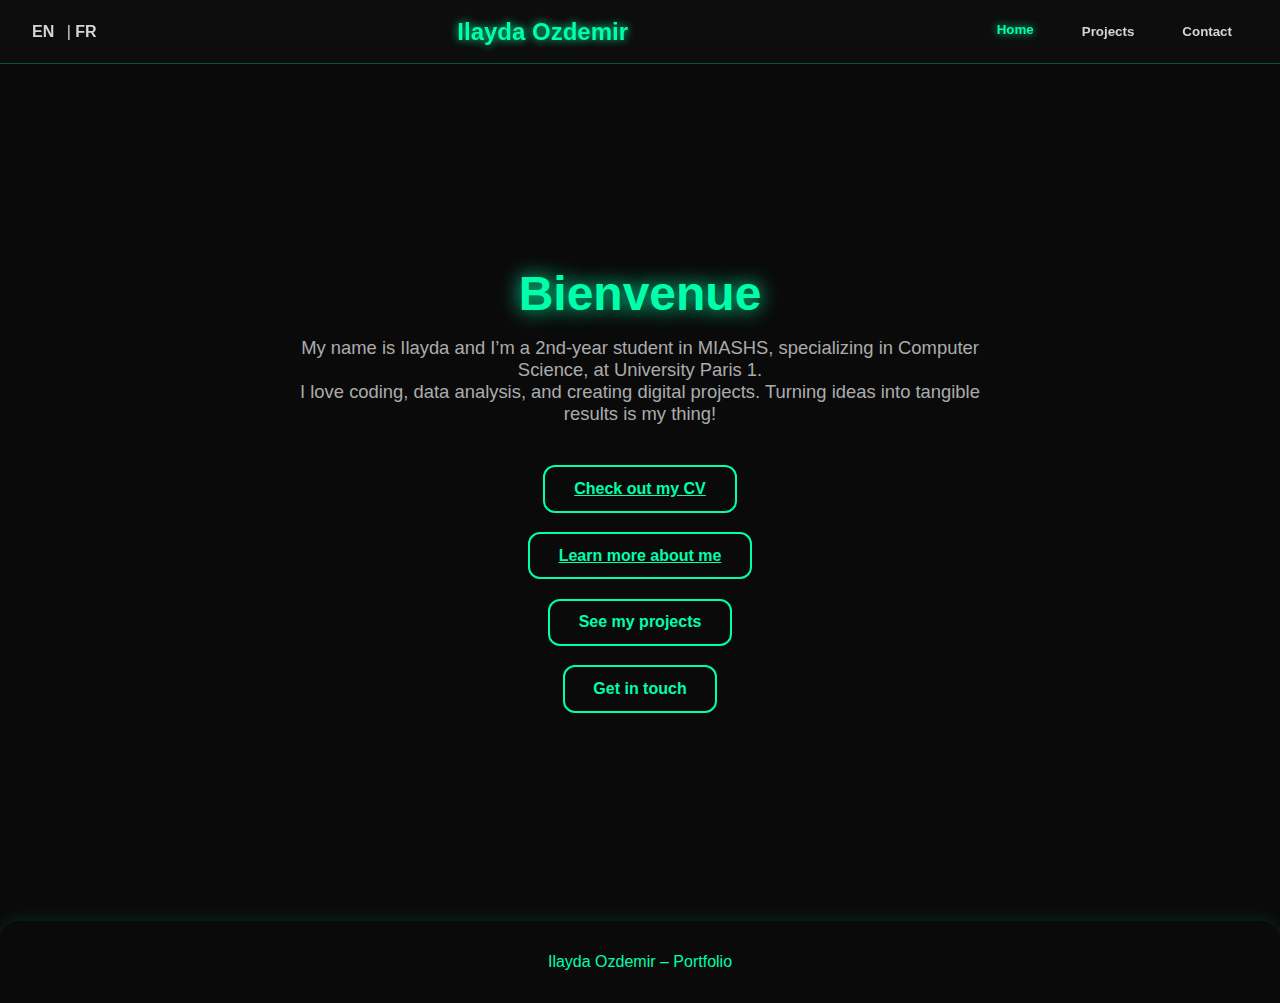
<file: index-en.html>
<!DOCTYPE html>
<html lang="en">
<head>
  <meta charset="UTF-8">
  <meta name="viewport" content="width=device-width, initial-scale=1.0">
  <title>Portfolio – Ilayda Ozdemir</title>
  <link rel="stylesheet" href="style.css">
</head>

<body>

<header class="header">
  <div class="lang-switch">
    <a href="index-en.html">EN</a> | <a href="index.html">FR</a>
  </div>

  <h1 class="logo">Ilayda Ozdemir</h1>

  <nav>
    <button class="tab-btn active" data-target="home">Home</button>
    <button class="tab-btn" data-target="projects">Projects</button>
    <button class="tab-btn" data-target="contact">Contact</button>
  </nav>
</header>

<!-- HOME -->
<section id="home" class="section visible">
  <div class="hero">
    <h2 class="typed">Welcome to my portfolio!</h2>
    <p>My name is Ilayda and I’m a 2nd-year student in MIASHS, specializing in Computer Science, at University Paris 1.<br>
       I love coding, data analysis, and creating digital projects. Turning ideas into tangible results is my thing!</p>

    <div class="hero-buttons">
      <a href="MesCV/cv-en.html" class="btn">Check out my CV</a>
      <a href="about/about-en.html" class="btn">Learn more about me</a>
      <a class="btn tab-btn" data-target="projects">See my projects</a>
      <a class="btn tab-btn" data-target="contact">Get in touch</a>
    </div>
  </div>
</section>

<!-- PROJECTS -->
<section id="projects" class="section hidden">
  <h2>My recent projects</h2>

  <div class="projects-grid">

    <div class="project-card">
      <img src="img/Snake.png" alt="Snake Game">
      <h3>Snake Game</h3>
      <p>A fun interactive game I coded in HTML, CSS, and JavaScript. Great for learning coding logic while having fun.</p>
      <a href="projets/snake-js/snake.html" class="project-btn">See project</a>
    </div>

    <div class="project-card">
      <img src="img/Calculator.png" alt="Calculator">
      <h3>Calculator</h3>
      <p>A simple, modern interface, fully responsive, perfect for daily calculations.</p>
      <a href="projets/calculator-js/calculator.html" class="project-btn">Try it</a>
    </div>

    <div class="project-card">
      <img src="img/Moy.png" alt="Average Calculator">
      <h3>Average Calculator</h3>
      <p>A practical tool to easily calculate averages with grades and coefficients. Simple and efficient!</p>
      <a href="projets/moyenneg-js/moyg.html" class="project-btn">Test it now</a>
    </div>

  </div>
</section>

<!-- CONTACT -->
<section id="contact" class="section hidden">
  <h2>Contact</h2>
  <p>E-mail : ozdemirilayda255@gmail.com
    <br>
    <br>
    Phone : +33 6 20 46 24 70
    <br>
    <br>
    Linkedin : <a href="https://www.linkedin.com/in/ilayda-ozdemir-507b2523b/" target="_blank">Ilayda Ozdemir</a>
  </p>
</section>

<footer>
  <p>Ilayda Ozdemir – Portfolio</p>
</footer>

<script src="script.js"></script>
</body>
</html>
</file>
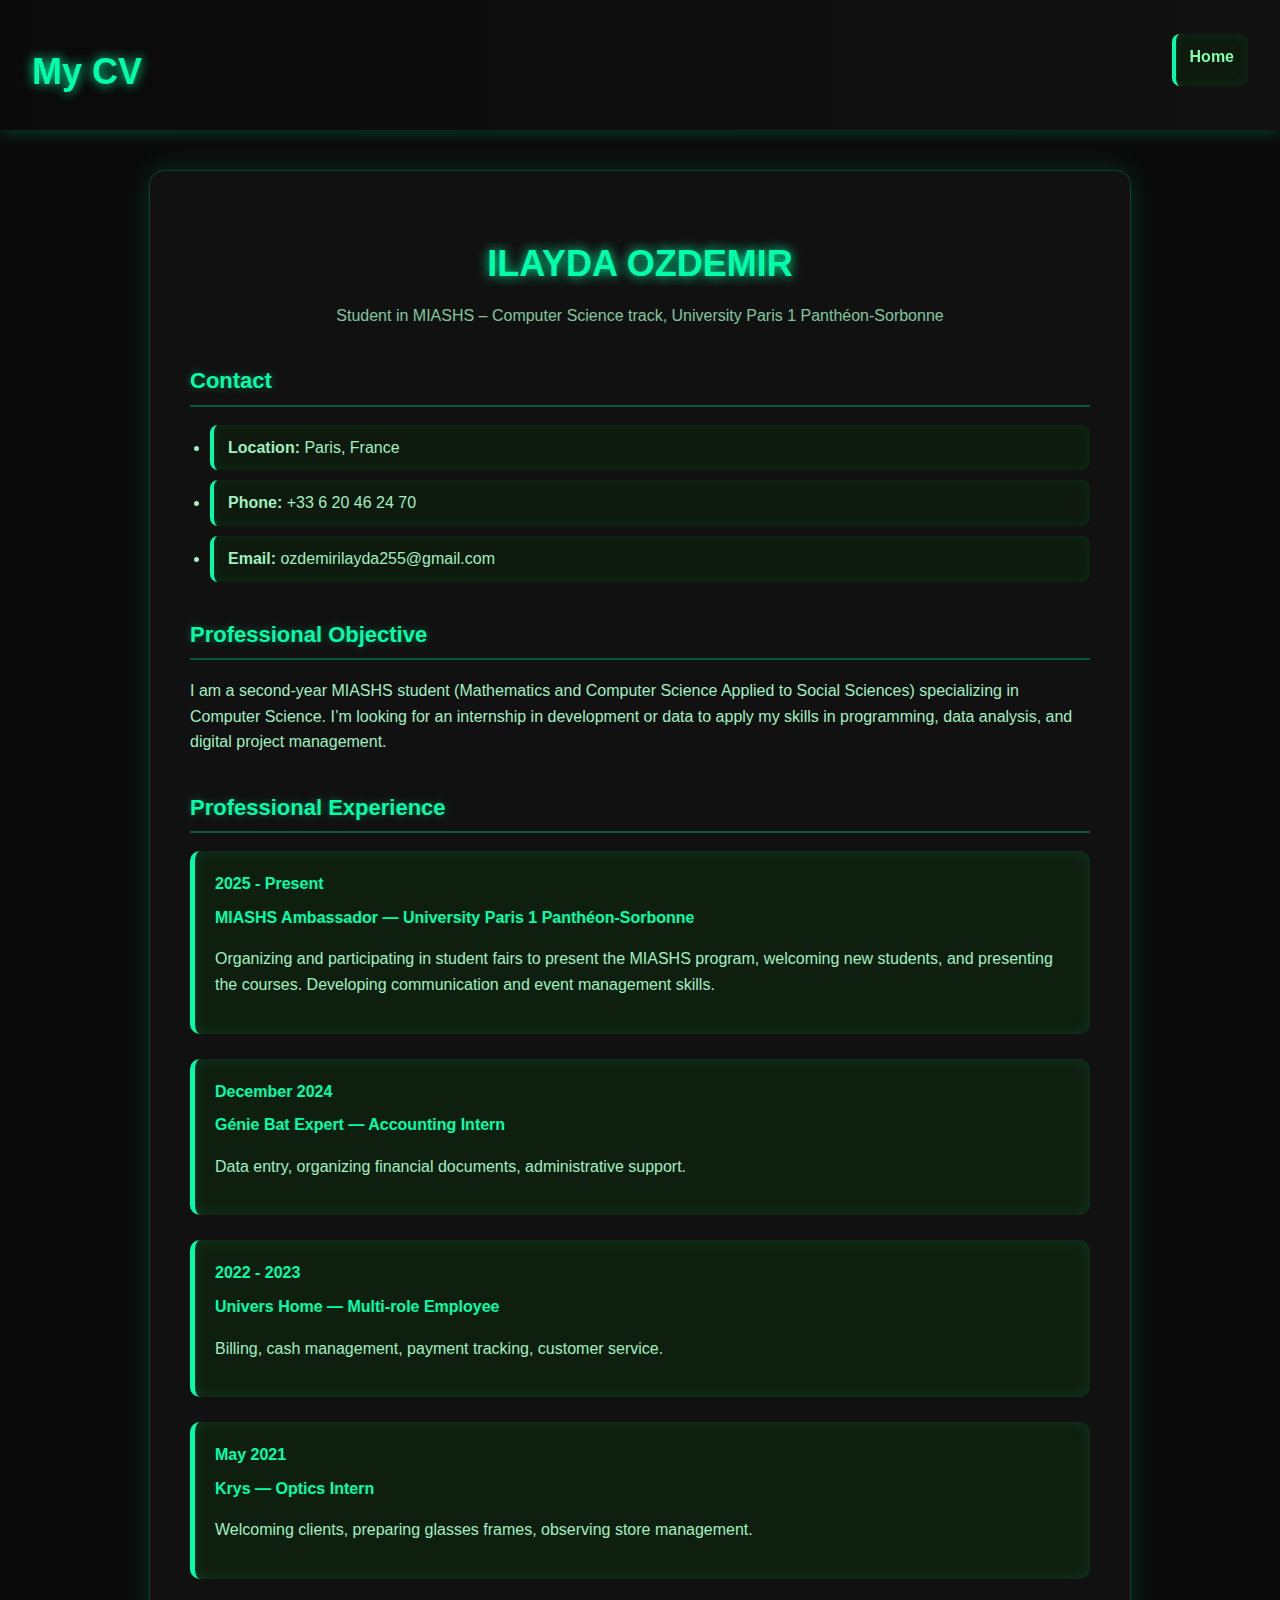
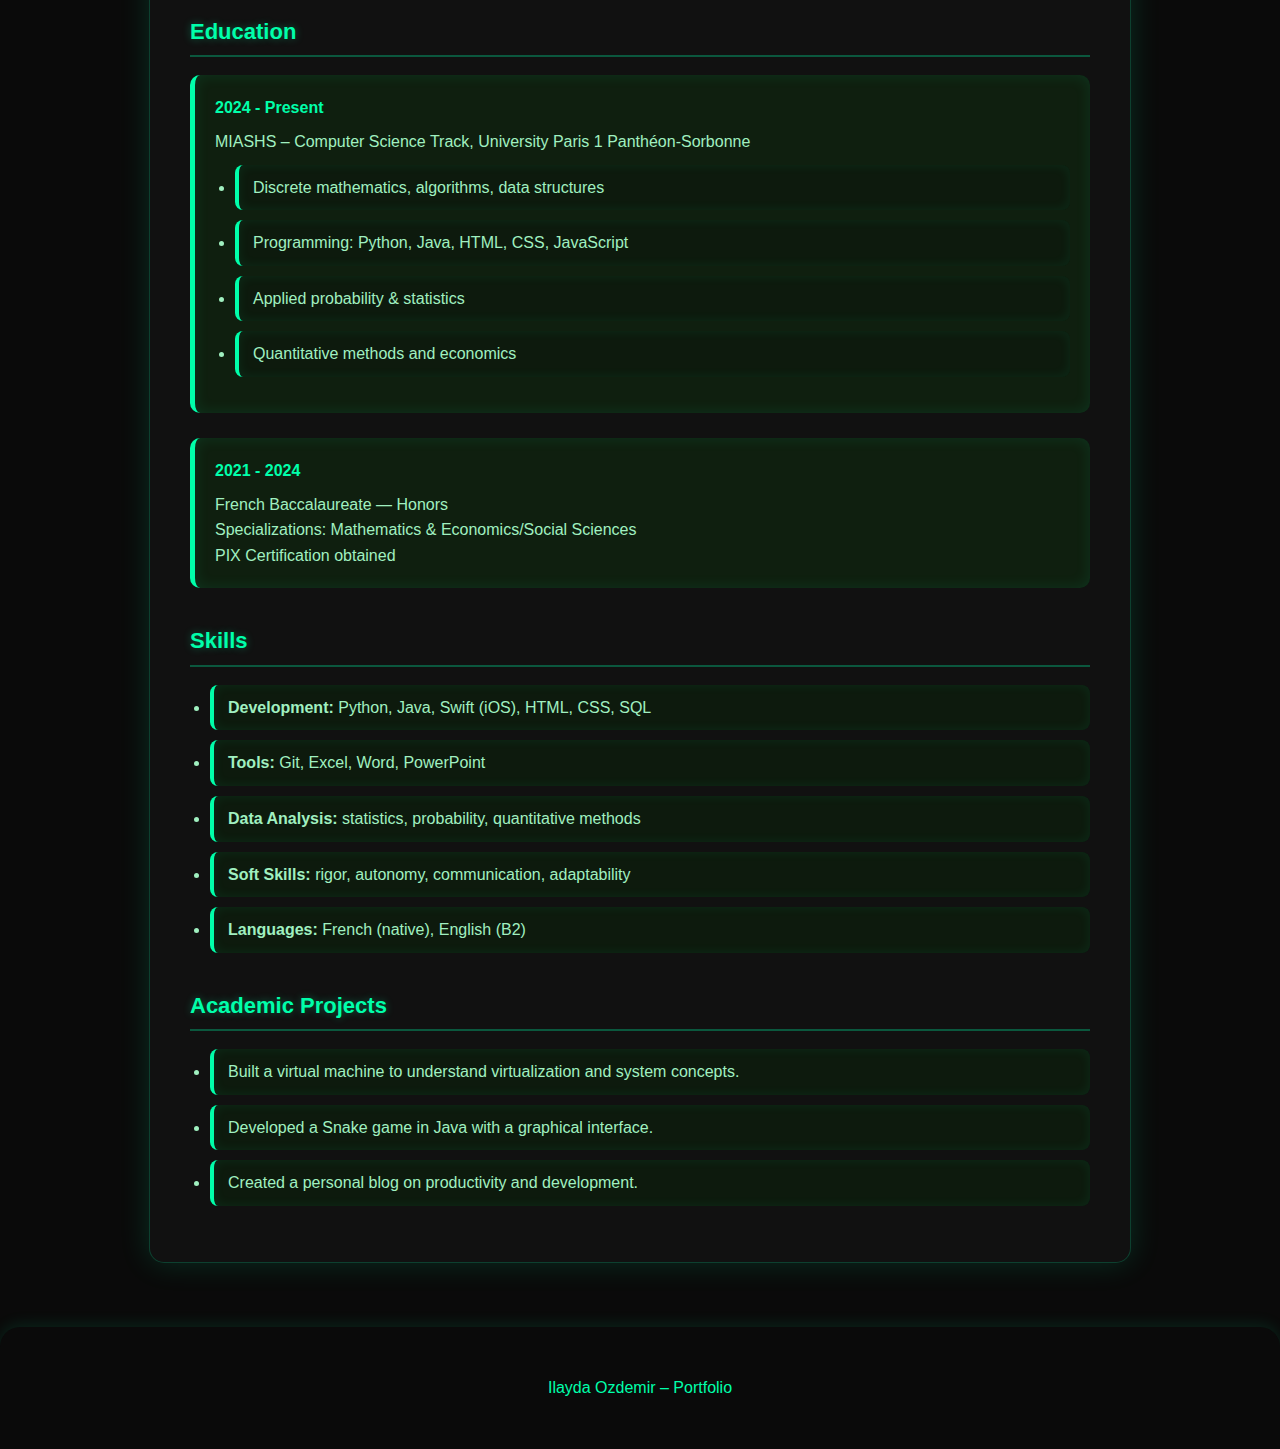
<file: MesCV/cv-en.html>
<!DOCTYPE html>
<html lang="en">
<head>
  <meta charset="UTF-8">
  <meta name="viewport" content="width=device-width, initial-scale=1.0">
  <title>CV – Ilayda Ozdemir</title>
  <link rel="stylesheet" href="cv.css">
</head>
<body>

<header>
  <h1>My CV</h1>
  <nav>
    <ul>
      <li><a href="../index-en.html">Home</a></li>
    </ul>
  </nav>
</header>

<div class="cv-wrapper">

  <h1>ILAYDA OZDEMIR</h1>
  <div class="subtitle">
    Student in MIASHS – Computer Science track, University Paris 1 Panthéon-Sorbonne
  </div>

  <h2>Contact</h2>
  <ul>
    <li><b>Location:</b> Paris, France</li>
    <li><b>Phone:</b> +33 6 20 46 24 70</li>
    <li><b>Email:</b> ozdemirilayda255@gmail.com</li>
  </ul>

  <h2>Professional Objective</h2>
  <p>
   I am a second-year MIASHS student (Mathematics and Computer Science Applied to Social Sciences) specializing in Computer Science. I’m looking for an internship in development or data to apply my skills in programming, data analysis, and digital project management.
  </p>

  <h2>Professional Experience</h2>

  <div class="exp-item">
  <div class="exp-date">2025 - Present</div>
  <div class="exp-role"><b>MIASHS Ambassador — University Paris 1 Panthéon-Sorbonne</b></div>
  <p>Organizing and participating in student fairs to present the MIASHS program, welcoming new students, and presenting the courses. Developing communication and event management skills.</p>
</div>

  <div class="exp-item">
    <div class="exp-date">December 2024</div>
    <div class="exp-role"><b>Génie Bat Expert — Accounting Intern</b></div>
    <p>Data entry, organizing financial documents, administrative support.</p>
  </div>

  <div class="exp-item">
    <div class="exp-date">2022 - 2023</div>
    <div class="exp-role"><b>Univers Home — Multi-role Employee</b></div>
    <p>Billing, cash management, payment tracking, customer service.</p>
  </div>

  <div class="exp-item">
    <div class="exp-date">May 2021</div>
    <div class="exp-role"><b>Krys — Optics Intern</b></div>
    <p>Welcoming clients, preparing glasses frames, observing store management.</p>
  </div>

  <h2>Education</h2>
  <div class="formation-item">
    <div class="formation-date">2024 - Present</div>
    <div class="formation-info">
      MIASHS – Computer Science Track, University Paris 1 Panthéon-Sorbonne
      <ul>
        <li>Discrete mathematics, algorithms, data structures</li>
        <li>Programming: Python, Java, HTML, CSS, JavaScript</li>
        <li>Applied probability & statistics</li>
        <li>Quantitative methods and economics</li>
      </ul>
    </div>
  </div>

  <div class="formation-item">
    <div class="formation-date">2021 - 2024</div>
    <div class="formation-info">
      French Baccalaureate — Honors<br>
      Specializations: Mathematics & Economics/Social Sciences<br>
      PIX Certification obtained
    </div>
  </div>

  <h2>Skills</h2>
  <ul>
    <li><b>Development:</b> Python, Java, Swift (iOS), HTML, CSS, SQL</li>
    <li><b>Tools:</b> Git, Excel, Word, PowerPoint</li>
    <li><b>Data Analysis:</b> statistics, probability, quantitative methods</li>
    <li><b>Soft Skills:</b> rigor, autonomy, communication, adaptability</li>
    <li><b>Languages:</b> French (native), English (B2)</li>
  </ul>

  <h2>Academic Projects</h2>
  <ul class="projects">
    <li>Built a virtual machine to understand virtualization and system concepts.</li>
    <li>Developed a Snake game in Java with a graphical interface.</li>
    <li>Created a personal blog on productivity and development.</li>
  </ul>

</div>

<footer>
  <p>Ilayda Ozdemir – Portfolio</p>
</footer>
</body>
</html>
</file>
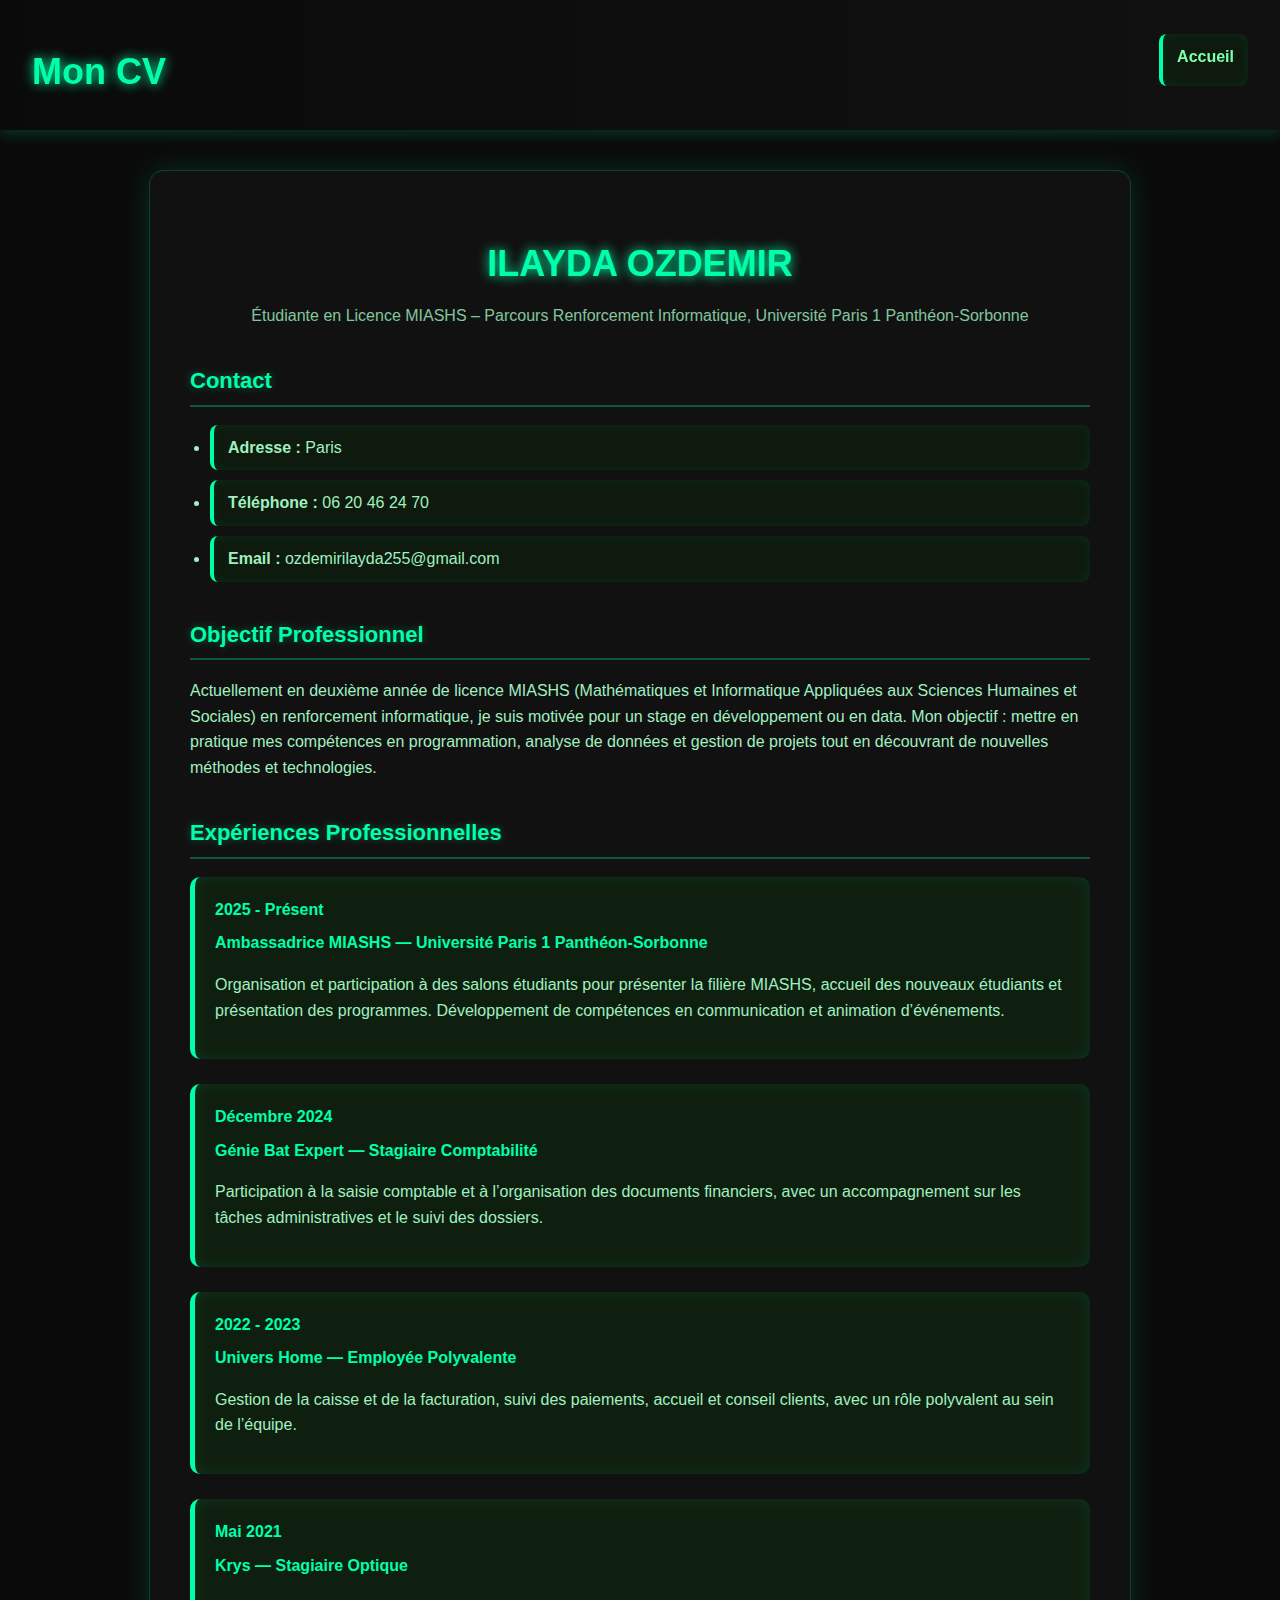
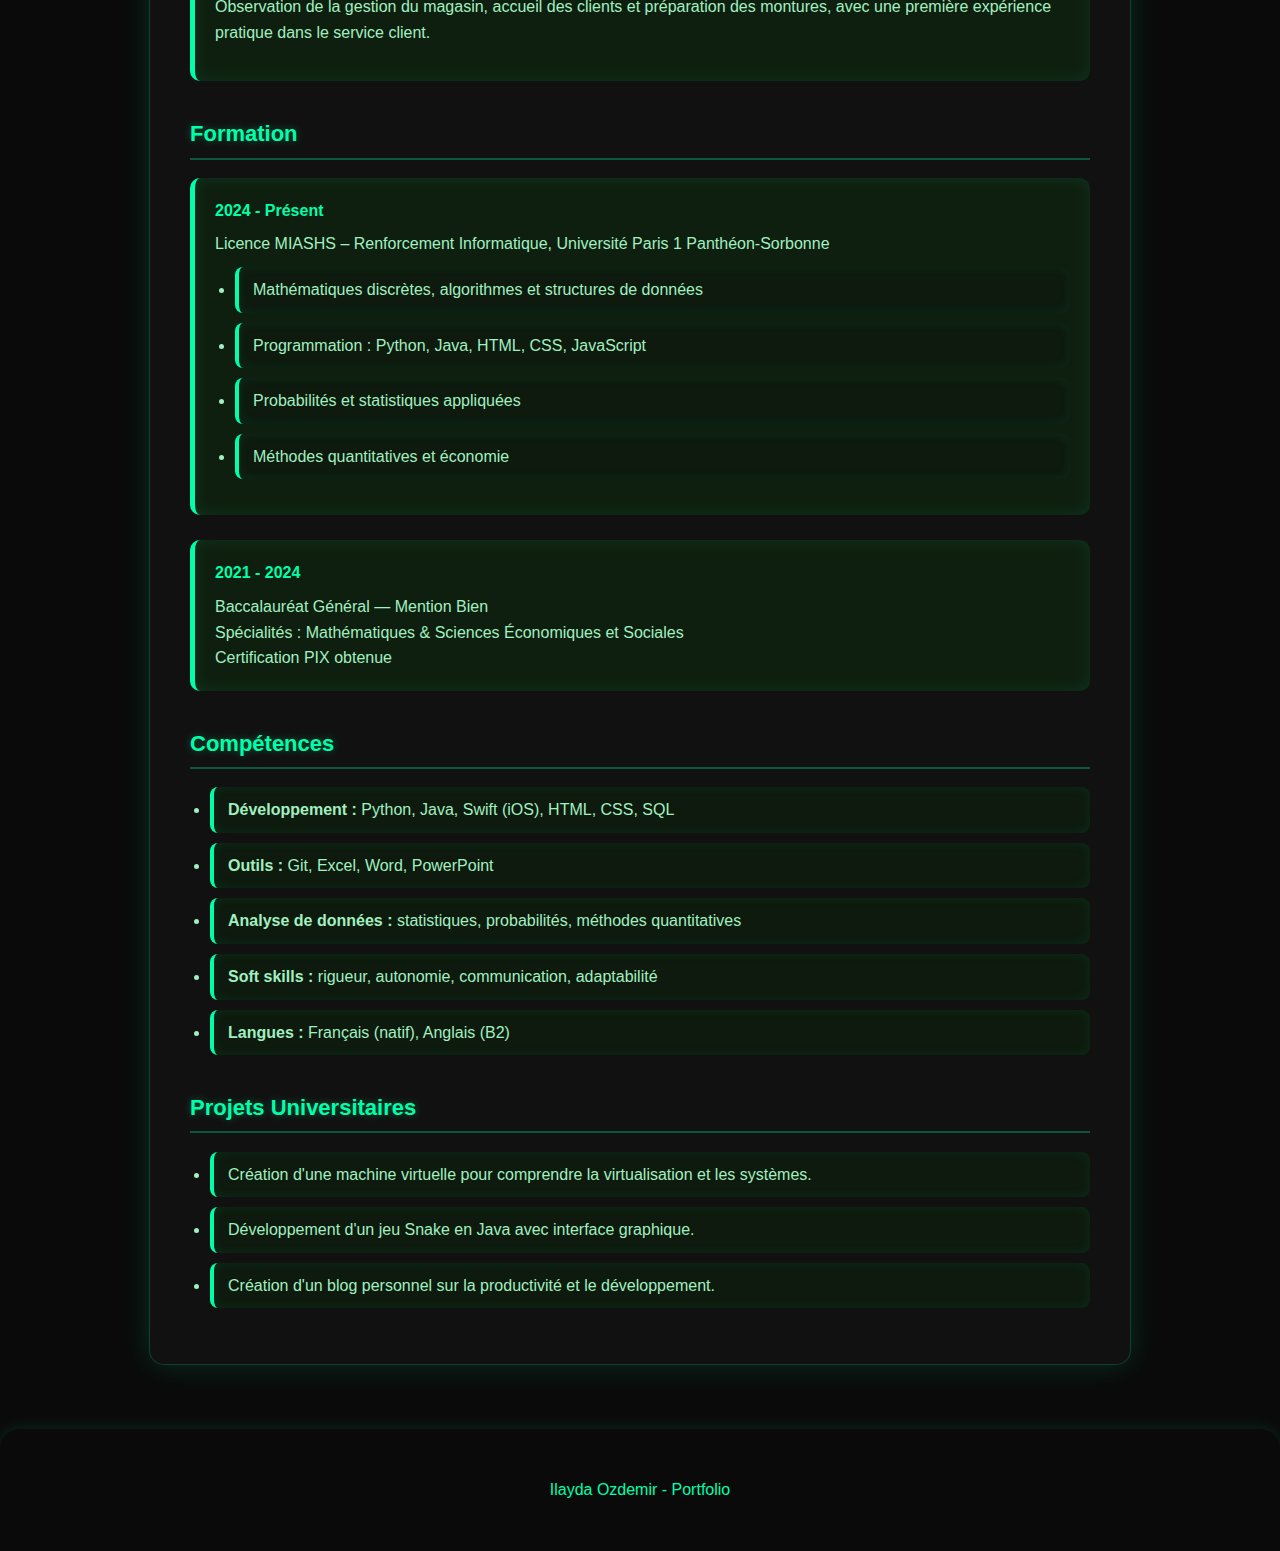
<file: MesCV/cv.html>
<!DOCTYPE html>
<html lang="fr">
<head>
  <meta charset="UTF-8">
  <meta name="viewport" content="width=device-width, initial-scale=1.0">
  <title>CV – Ilayda Ozdemir</title>
  <link rel="stylesheet" href="cv.css">
</head>
<body>

  <header>
    <h1>Mon CV</h1>
    <nav>
      <ul>
        <li><a href="../index.html">Accueil</a></li>
      </ul>
    </nav>
  </header>

  <div class="cv-wrapper">

    <h1>ILAYDA OZDEMIR</h1>
    <div class="subtitle">
      Étudiante en Licence MIASHS – Parcours Renforcement Informatique, Université Paris 1 Panthéon-Sorbonne
    </div>

    <h2>Contact</h2>
    <ul>
      <li><b>Adresse :</b> Paris</li>
      <li><b>Téléphone :</b> 06 20 46 24 70</li>
      <li><b>Email :</b> ozdemirilayda255@gmail.com</li>
    </ul>

    <h2>Objectif Professionnel</h2>
    <p>
      Actuellement en deuxième année de licence MIASHS (Mathématiques et Informatique Appliquées aux Sciences Humaines et Sociales) en renforcement informatique, je suis motivée pour un stage en développement ou en data. Mon objectif : mettre en pratique mes compétences en programmation, analyse de données et gestion de projets tout en découvrant de nouvelles méthodes et technologies.
    </p>

    <h2>Expériences Professionnelles</h2>

    <div class="exp-item">
  <div class="exp-date">2025 - Présent</div>
  <div class="exp-role"><b>Ambassadrice MIASHS — Université Paris 1 Panthéon-Sorbonne</b></div>
  <p>Organisation et participation à des salons étudiants pour présenter la filière MIASHS, accueil des nouveaux étudiants et présentation des programmes. Développement de compétences en communication et animation d’événements.</p>
</div>

    <div class="exp-item">
      <div class="exp-date">Décembre 2024</div>
      <div class="exp-role"><b>Génie Bat Expert — Stagiaire Comptabilité</b></div>
      <p>Participation à la saisie comptable et à l’organisation des documents financiers, avec un accompagnement sur les tâches administratives et le suivi des dossiers.</p>
    </div>

    <div class="exp-item">
      <div class="exp-date">2022 - 2023</div>
      <div class="exp-role"><b>Univers Home — Employée Polyvalente</b></div>
      <p>Gestion de la caisse et de la facturation, suivi des paiements, accueil et conseil clients, avec un rôle polyvalent au sein de l’équipe.</p>
    </div>

    <div class="exp-item">
      <div class="exp-date">Mai 2021</div>
      <div class="exp-role"><b>Krys — Stagiaire Optique</b></div>
      <p>Observation de la gestion du magasin, accueil des clients et préparation des montures, avec une première expérience pratique dans le service client.</p>
    </div>

    <h2>Formation</h2>
    <div class="formation-item">
      <div class="formation-date">2024 - Présent</div>
      <div class="formation-info">
        Licence MIASHS – Renforcement Informatique, Université Paris 1 Panthéon-Sorbonne
        <ul>
          <li>Mathématiques discrètes, algorithmes et structures de données</li>
          <li>Programmation : Python, Java, HTML, CSS, JavaScript</li>
          <li>Probabilités et statistiques appliquées</li>
          <li>Méthodes quantitatives et économie</li>
        </ul>
      </div>
    </div>

    <div class="formation-item">
      <div class="formation-date">2021 - 2024</div>
      <div class="formation-info">
        Baccalauréat Général — Mention Bien<br>
        Spécialités : Mathématiques & Sciences Économiques et Sociales<br>
        Certification PIX obtenue
      </div>
    </div>

    <h2>Compétences</h2>
    <ul>
      <li><b>Développement :</b> Python, Java, Swift (iOS), HTML, CSS, SQL</li>
      <li><b>Outils :</b> Git, Excel, Word, PowerPoint</li>
      <li><b>Analyse de données :</b> statistiques, probabilités, méthodes quantitatives</li>
      <li><b>Soft skills :</b> rigueur, autonomie, communication, adaptabilité</li>
      <li><b>Langues :</b> Français (natif), Anglais (B2)</li>
    </ul>

    <h2>Projets Universitaires</h2>
    <ul class="projects">
      <li>Création d'une machine virtuelle pour comprendre la virtualisation et les systèmes.</li>
      <li>Développement d'un jeu Snake en Java avec interface graphique.</li>
      <li>Création d'un blog personnel sur la productivité et le développement.</li>
    </ul>

  </div>
  
  <footer>
    <p>Ilayda Ozdemir - Portfolio</p>
  </footer>
</body>
</html>
</file>
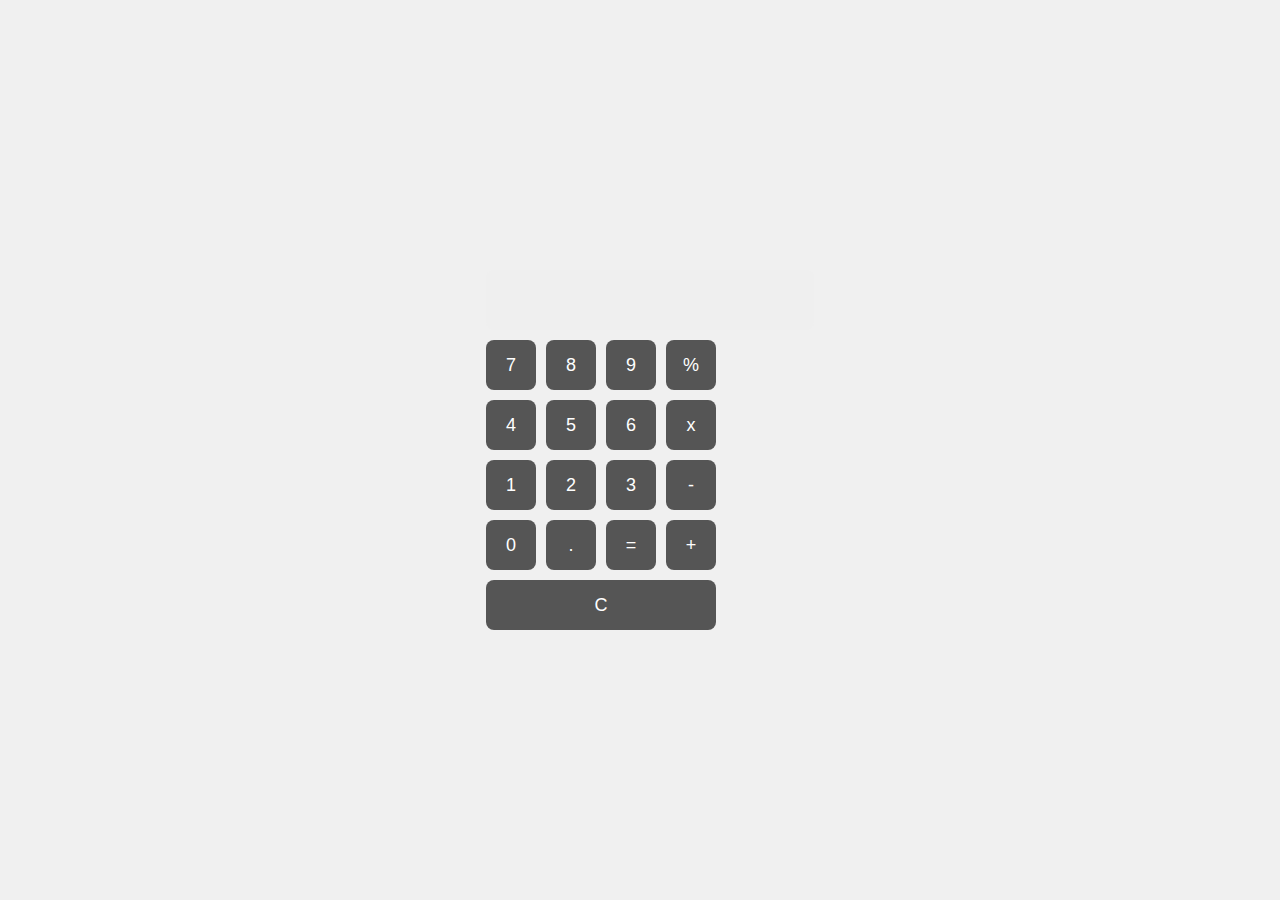
<file: projets/calculator-js/calculator.html>
<!DOCTYPE html>
<html lang="fr">
<head>
  <meta charset="UTF-8">
  <title>Calculatrice JS</title>
  <link rel="stylesheet" href="calculator.css">
</head>
<body>
    <div class="calculator">
  <input type="text" id="ecran" disabled>
  <div class="boutons">
    <button onclick="ajouter('7')">7</button>
    <button onclick="ajouter('8')">8</button>
    <button onclick="ajouter('9')">9</button>
    <button onclick="ajouter('/')">%</button>

    <button onclick="ajouter('4')">4</button>
    <button onclick="ajouter('5')">5</button>
    <button onclick="ajouter('6')">6</button>
    <button onclick="ajouter('*')">x</button>

    <button onclick="ajouter('1')">1</button>
    <button onclick="ajouter('2')">2</button>
    <button onclick="ajouter('3')">3</button>
    <button onclick="ajouter('-')">-</button>

    <button onclick="ajouter('0')">0</button>
    <button onclick="ajouter('.')">.</button>
    <button onclick="calculer()">=</button>
    <button onclick="ajouter('+')">+</button>

    <button onclick="effacer()" class="clear">C</button>
  </div>
</div>
<script src="calculator.js"></script>
</body>
</html>
</file>
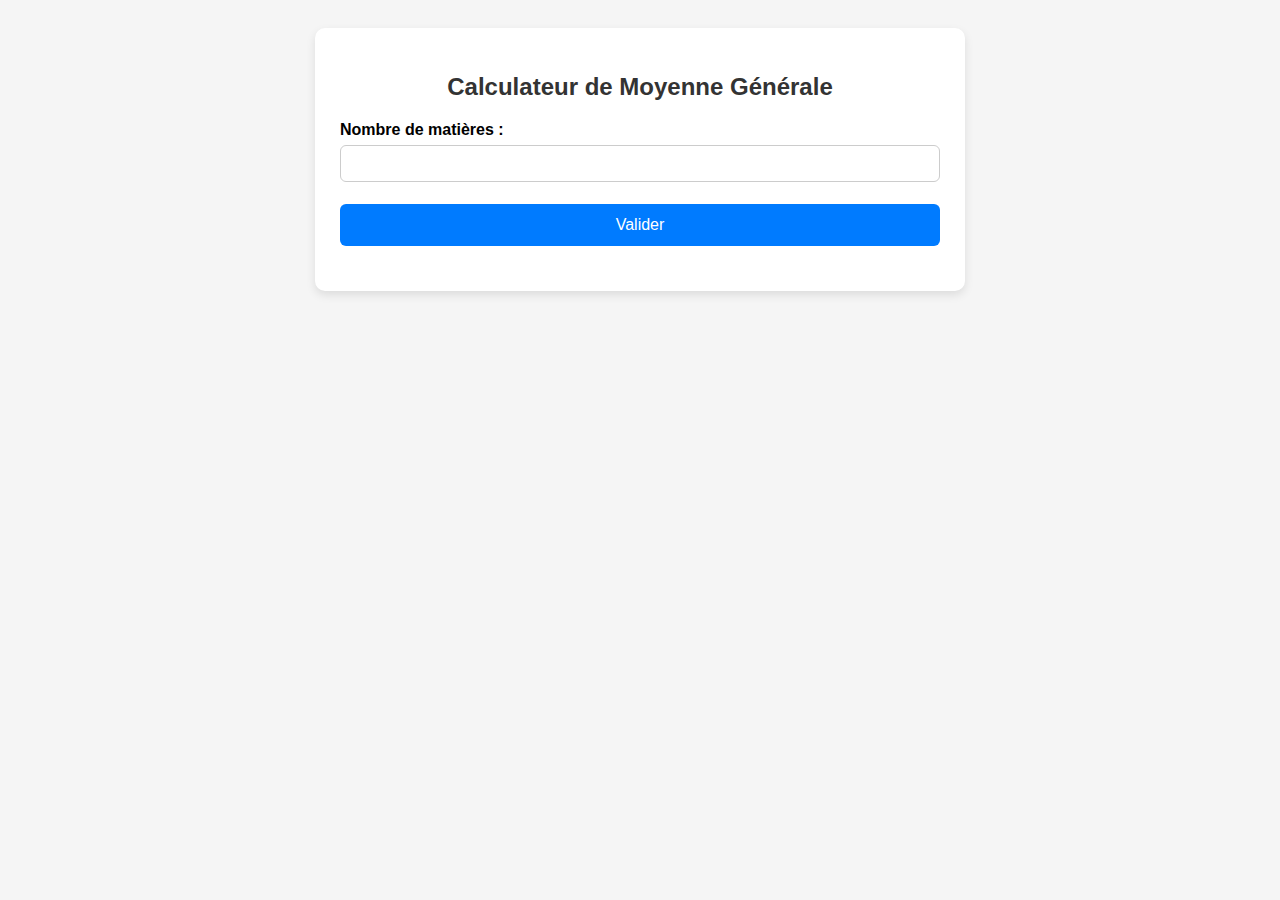
<file: projets/moyenneg-js/moyg.html>
<!DOCTYPE html>
<html lang="fr">
<head>
    <meta charset="UTF-8" />
    <meta name="viewport" content="width=device-width, initial-scale=1.0"/>
    <title>Calculateur de Moyenne Générale</title>
    <link rel="stylesheet" href="moyg.css">
</head>
<body>

<div class="container">
    <h2>Calculateur de Moyenne Générale</h2>

    <label for="nbMatieres">Nombre de matières :</label>
    <input type="number" id="nbMatieres" min="1" >

    <!-- bouton de génération : bien précisé type="button" -->
    <button id="generateBtn" type="button">Valider</button>

    <!-- formulaire où on injecte les matières -->
    <form id="formMatieres" onsubmit="return false;"></form>

    <div id="resultat"></div>
    <div id="erreur" role="alert" aria-live="polite"></div>
</div>

<script src="moyg.js"></script>
</body>
</html>
</file>
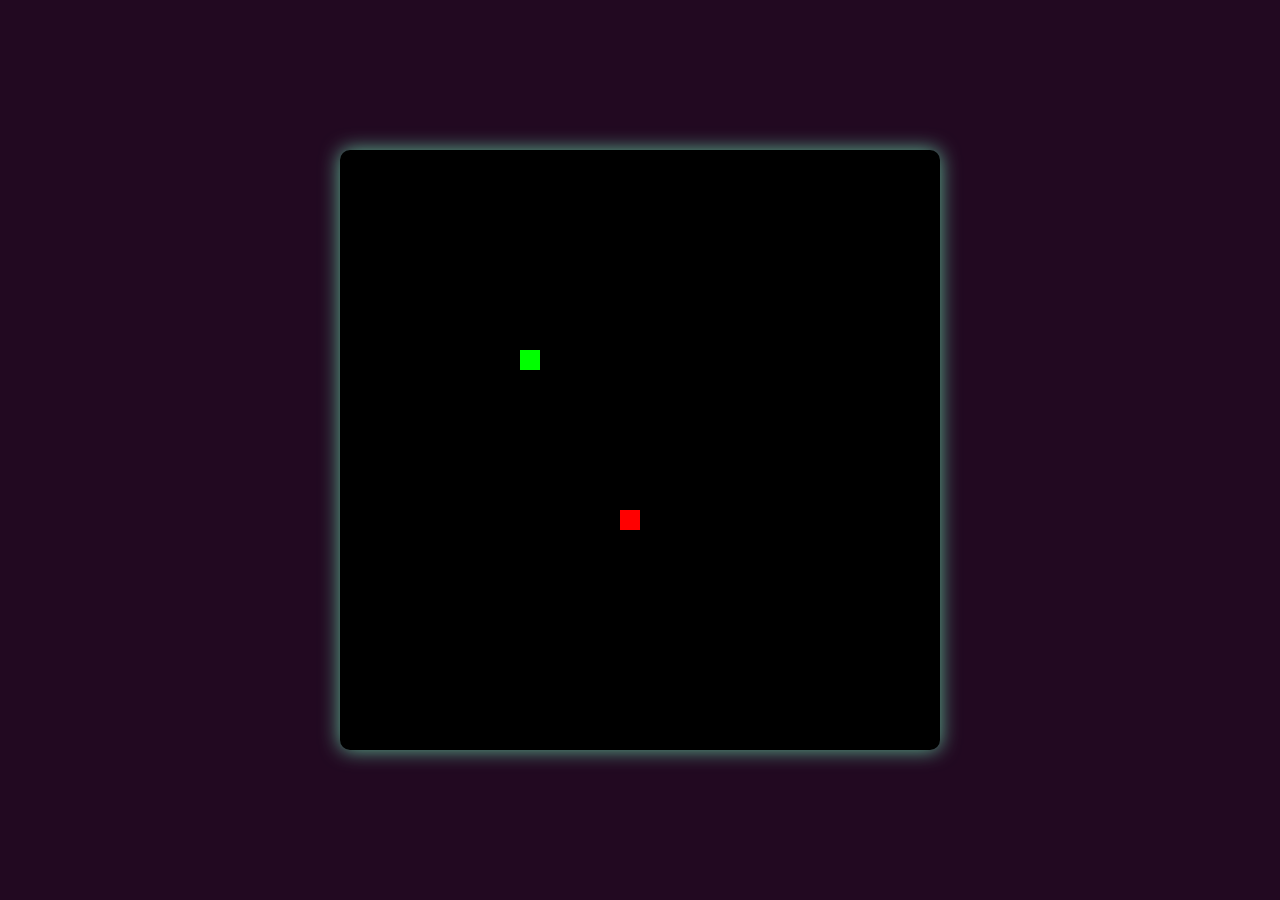
<file: projets/snake-js/snake.html>
<!DOCTYPE html>
<html lang="fr">
<head>
  <meta charset="UTF-8">
  <title>Jeu du Serpent</title>
  <link rel="stylesheet" href="snake.css">
</head>
<body>
  <canvas id="game" width="600" height="600"></canvas>
  <script src="snake.js"></script>
</body>
</html>
</file>
<file: MesCV/cv.css>
/* ===================== BASE ===================== */
body {
  font-family: "Poppins", sans-serif;
  margin: 0;
  background: #0a0a0a;       /* noir futuriste */
  color: #a0f0c0;            /* texte vert clair */
  line-height: 1.6;
}

/* ===================== HEADER ===================== */
header {
  background: linear-gradient(90deg, #0a0a0a, #111); /* noir futuriste */
  color: #00ffaa;
  padding: 1.2rem 2rem;
  display: flex;
  justify-content: space-between;
  align-items: center;
  box-shadow: 0 3px 15px rgba(0,255,170,0.2); /* lueur verte */
  position: sticky;
  top: 0;
  z-index: 100;
}

/* ===================== NAVIGATION ===================== */
nav ul {
  list-style: none;
  display: flex;
  gap: 1.5rem;
  margin: 0;
  padding: 0;
}

/* ====== LIENS NAVIGATION UNIFORMES CV & ABOUT ====== */
nav a {
  background: none;          /* pas de fond */
  border: none;              /* pas de bordure encadrée */
  padding: 0;                /* pas de padding encadré */
  color: #7effaa;            /* texte vert clair */
  text-decoration: none;
  font-weight: 600;
  position: relative;
  transition: color 0.3s ease;
}

/* petite ligne en dessous au hover */
nav a::after {
  content: '';
  display: block;
  width: 0%;
  height: 2px;
  background: #00ffaa;          /* trait néon */
  transition: width 0.3s;
  margin-top: 4px;
}

nav a:hover {
  color: #33ffbb;               /* vert clair au survol */
}

nav a:hover::after {
  width: 100%;
}

/* ===================== CV WRAPPER ===================== */
.cv-wrapper {
  max-width: 900px;
  margin: 40px auto;
  background: #111;                          /* fond sombre */
  padding: 40px;
  border-radius: 15px;
  border: 1px solid rgba(0,255,170,0.2);    /* vert clair contour */
  box-shadow: 0 0 30px rgba(0,255,170,0.15);
}

/* ===================== TITRE PRINCIPAL ===================== */
h1 {
  font-size: 36px;
  text-align: center;
  margin-bottom: 10px;
  color: #00ffaa;
  text-shadow: 0 0 12px #00ffaa;
}

.subtitle {
  text-align: center;
  font-size: 16px;
  opacity: 0.8;
  margin-bottom: 30px;
  color: #a0f0c0;
}

/* ===================== SECTIONS ===================== */
h2 {
  margin-top: 35px;
  font-size: 22px;
  color: #00ffaa;
  border-bottom: 2px solid rgba(0,255,170,0.3);
  padding-bottom: 6px;
  text-shadow: 0 0 8px #00ffaa55;
}

/* ===================== LISTES ===================== */
ul {
  padding-left: 20px;
  margin-top: 10px;
}

li {
  margin-bottom: 10px;
  background: #0d1a0d;          /* vert très foncé pour les blocs */
  color: #a0f0c0;               /* texte vert clair */
  padding: 10px 14px;
  border-radius: 8px;
  border-left: 4px solid #00ffaa;       /* vert néon */
  box-shadow: inset 0 0 12px rgba(0,255,170,0.08);
  transition: transform 0.3s ease, box-shadow 0.3s ease, border-color 0.3s ease;
}

li:hover {
  transform: translateY(-2px);
  box-shadow: 0 6px 20px rgba(0,255,170,0.25);
  border-color: #33ffbb;                   /* vert clair au hover */
}

/* ===================== BLOCS EXPÉRIENCES & FORMATION ===================== */
.exp-item, .formation-item {
  margin-bottom: 25px;
  padding: 20px;
  background: #0f1f0f;                     /* vert sombre foncé */
  border-radius: 10px;
  border-left: 5px solid #00ffaa;
  box-shadow: inset 0 0 15px rgba(0,255,170,0.1);
  transition: transform 0.3s ease, box-shadow 0.3s ease;
}

.exp-item:hover, .formation-item:hover {
  transform: translateY(-2px);
  box-shadow: 0 8px 25px rgba(0,255,170,0.3);
}

/* DATES & TITRES */
.exp-date, .formation-date {
  font-weight: 600;
  color: #00ffaa;
  margin-bottom: 8px;
}

.exp-role b, .formation-info b {
  color: #00ffaa;
}

/* ===================== PROJETS ===================== */
.projects li {
  background: #0d1a0d;
  color: #a0f0c0;
  padding: 10px 14px;
  border-radius: 8px;
  border-left: 4px solid #00ffaa;
  box-shadow: inset 0 0 12px rgba(0,255,170,0.08);
  transition: transform 0.3s ease, box-shadow 0.3s ease, border-color 0.3s ease;
}

.projects li:hover {
  transform: translateY(-2px);
  box-shadow: 0 6px 20px rgba(0,255,170,0.25);
  border-color: #33ffbb;
}

/* ===================== TABLEAUX ===================== */
table {
  width: 100%;
  border-spacing: 0 15px;
}

td {
  vertical-align: top;
  padding-right: 15px;
}

/* ===================== FOOTER ===================== */
footer {
  text-align: center;
  padding: 2rem;
  margin-top: 4rem;
  background: #0a0a0a;
  color: #00ffaa;
  font-weight: 500;
  box-shadow: 0 -3px 15px rgba(0,255,170,0.1);
  border-top-left-radius: 20px;
  border-top-right-radius: 20px;
}

/* ===================== RESPONSIVE ===================== */
@media (max-width: 768px) {
  .cv-wrapper {
    padding: 20px;
    margin: 20px;
  }

  h1 {
    font-size: 28px;
  }

  h2 {
    font-size: 20px;
  }

  li {
    padding: 8px 10px;
  }
}
</file>
<file: projets/calculator-js/calculator.css>
body {
  display: flex;
  justify-content: center; 
  align-items: center;
  height: 100vh;
  margin: 0;
  background-color: #f0f0f0;
  font-family: Arial, sans-serif;
}


.calculatrice {
  background-color: #222;
  padding: 20px;
  border-radius: 15px;
  box-shadow: 0 5px 15px rgba(0,0,0,0.3);
}

/* Écran */
#ecran {
  width: 100%;
  height: 50px;
  font-size: 22px;
  text-align: right;
  margin-bottom: 10px;
  border-radius: 8px;
  border: none;
  padding: 5px 10px;
}

/* Boutons */
.boutons {
  display: grid;
  grid-template-columns: repeat(4, 50px);
  grid-gap: 10px;
}

.boutons button {
  height: 50px;
  font-size: 18px;
  border-radius: 8px;
  border: none;
  cursor: pointer;
  background-color: #555;
  color: white;
  transition: background-color 0.2s;
}

.boutons button:hover {
  background-color: #777;
}

/* Bouton Clear */
.clear {
  grid-column: span 4; /* occupe toute la ligne */
  background-color: #e74c3c;
}
</file>
<file: projets/moyenneg-js/moyg.css>
body {
    font-family: Arial, sans-serif;
    background: #f5f5f5;
    padding: 20px;
}

.container {
    max-width: 600px;
    margin: auto;
    background: white;
    padding: 25px;
    border-radius: 10px;
    box-shadow: 0 4px 10px rgba(0,0,0,0.1);
}

h2 {
    text-align: center;
    color: #333;
}

label {
    font-weight: bold;
    margin-top: 10px;
    display: block;
}

input {
    width: 100%;
    margin: 6px 0 12px;
    padding: 10px;
    border-radius: 6px;
    border: 1px solid #ccc;
    box-sizing: border-box;
}

button {
    width: 100%;
    background: #007bff;
    color: white;
    border: none;
    padding: 12px;
    border-radius: 6px;
    font-size: 16px;
    cursor: pointer;
    margin-top: 10px;
}

button:hover {
    background: #0056b3;
}

.matiere-block {
    padding: 15px;
    background: #eef2ff;
    border-radius: 8px;
    margin-bottom: 15px;
}

.notes-container label {
    font-weight: normal;
}

#resultat {
    margin-top: 20px;
    font-size: 20px;
    font-weight: bold;
    text-align: center;
}

#erreur {
    margin-top: 10px;
    color: #b00020;
    text-align: center;
}
</file>
<file: projets/snake-js/snake.css>
body {
  display: flex;
  justify-content: center;
  align-items: center;
  height: 100vh;
  background: #220921;
  margin: 0;
}

canvas {
  background: #000000;
  box-shadow: 0 0 20px rgb(96, 186, 149);
  border-radius: 10px;
}
</file>
<file: style.css>
/* ===================== RESET ===================== */
* {
  margin: 0;
  padding: 0;
  box-sizing: border-box;
}

body {
  font-family: "Poppins", sans-serif;
  background: #0a0a0a;
  color: #d4d4d4;
  overflow-x: hidden;
  padding-top: 90px;
}

/* ===================== HEADER ===================== */
.header {
  position: fixed;
  top: 0;
  width: 100%;
  padding: 1rem 2rem;

  display: flex;
  justify-content: space-between;
  align-items: center;

  backdrop-filter: blur(10px);
  background: rgba(15, 15, 15, 0.6);
  border-bottom: 1px solid rgba(0, 255, 170, 0.3);

  z-index: 1000;
}

.logo {
  color: #00ffaa;
  font-size: 1.5rem;
  font-weight: 700;
  text-shadow: 0 0 10px #00ffaa;
}

nav {
  display: flex;
  gap: 1rem;
}

/* ===================== TABS (NAV BUTTONS) ===================== */
.tab-btn {
  background: none;
  border: none;
  color: #d4d4d4;
  padding: .5rem 1rem;
  font-weight: 600;
  cursor: pointer;

  transition: color .3s, text-shadow .3s, transform .2s;
}

.tab-btn:hover,
.tab-btn.active {
  color: #00ffaa;
  text-shadow: 0 0 10px #00ffaa;
  transform: translateY(-2px);
}

/* ===================== HERO ===================== */
.hero {
  text-align: center;
  padding: 6rem 2rem 4rem;
}

.hero h2 {
  font-size: 3rem;
  color: #00ffaa;
  text-shadow: 0 0 20px #00ffaa;
  animation: fadeIn 0.8s ease-out;
}

.hero p {
  margin-top: 1rem;
  font-size: 1.15rem;
  opacity: 0.8;
  max-width: 700px;
  margin-left: auto;
  margin-right: auto;
}

/* HERO BUTTONS */
.hero-buttons {
  margin-top: 2.5rem;
  display: flex;
  flex-direction: column;
  align-items: center;
  gap: 1.2rem;
}

.btn, .go-to {
  border: 2px solid #00ffaa;
  color: #00ffaa;
  padding: .8rem 1.8rem;
  border-radius: 12px;
  font-weight: 600;
  cursor: pointer;
  background: none;

  transition: background .3s, color .3s, box-shadow .3s, transform .2s;
}

.btn:hover, .go-to:hover {
  background: #00ffaa;
  color: #0a0a0a;
  box-shadow: 0 0 20px #00ffaa;
  transform: translateY(-3px);
}

/* ===================== SECTIONS ===================== */
.section {
  padding: 5rem 2rem;
  min-height: 80vh;
  opacity: 0;
  transform: translateY(40px);
  transition: opacity .5s ease-out, transform .5s ease-out;
}

.visible {
  opacity: 1;
  transform: translateY(0);
}

.hidden {
  display: none;
}

/* ===================== PROJETS ===================== */
.projects-grid {
  margin-top: 3rem;
  display: grid;
  gap: 2rem;
  grid-template-columns: repeat(auto-fit, minmax(260px, 1fr));
}

.project-card {
  background: #111;
  padding: 1.5rem;
  border-radius: 15px;
  border: 1px solid rgba(0, 255, 170, 0.25);
  transition: .3s ease;
  box-shadow: 0 0 15px rgba(0, 255, 170, 0.08);
}

.project-card:hover {
  transform: translateY(-6px);
  border-color: #00ffaa;
  box-shadow: 0 0 30px rgba(0, 255, 170, 0.35);
}

.project-card img {
  width: 100%;
  height: 160px;
  border-radius: 12px;
  object-fit: cover;
}

.project-card h3 {
  margin-top: 1rem;
  color: #00ffaa;
  text-shadow: 0 0 8px #00ffaa;
}

.project-btn {
  display: inline-block;
  margin-top: 1rem;

  padding: .7rem 1.4rem;
  border: 2px solid #00ffaa;
  color: #00ffaa;

  border-radius: 10px;
  text-decoration: none;
  font-weight: 600;

  transition: .3s ease;
}

.project-btn:hover {
  background: #00ffaa;
  color: #0a0a0a;
  box-shadow: 0 0 20px #00ffaa;
}

/* ===================== CONTACT ===================== */
#contact p {
  text-align: center;
  font-size: 1.3rem;
  margin-top: 1.5rem;
  opacity: 0.85;
}

/* ===================== LANG SWITCH ===================== */
.lang-switch a {
  color: #d4d4d4;
  font-weight: 600;
  margin-right: 8px;
  text-decoration: none;
  transition: .3s;
}

.lang-switch a:hover {
  color: #00ffaa;
  text-shadow: 0 0 10px #00ffaa;
}

footer {
  text-align: center;
  padding: 2rem;
  margin-top: 4rem;
  background: #0a0a0a;
  color: #00ffaa;
  font-weight: 500;
  box-shadow: 0 -3px 15px rgba(0,255,170,0.1);
  border-top-left-radius: 20px;
  border-top-right-radius: 20px;
}

/* ===================== ANIMATIONS ===================== */
@keyframes fadeIn {
  from { opacity: 0; transform: translateY(20px); }
  to   { opacity: 1; transform: translateY(0); }
}

/* ===================== RESPONSIVE ===================== */
@media (max-width: 768px) {

  .header {
    padding: .8rem 1.2rem;
  }

  nav {
    gap: .5rem;
  }

  .hero {
    padding: 5rem 1rem 3rem;
  }

  .hero h2 {
    font-size: 2.3rem;
  }

  .hero-buttons {
    gap: 1rem;
  }

  .projects-grid {
    grid-template-columns: 1fr;
  }

  .project-card img {
    height: 180px;
  }
}
</file>
